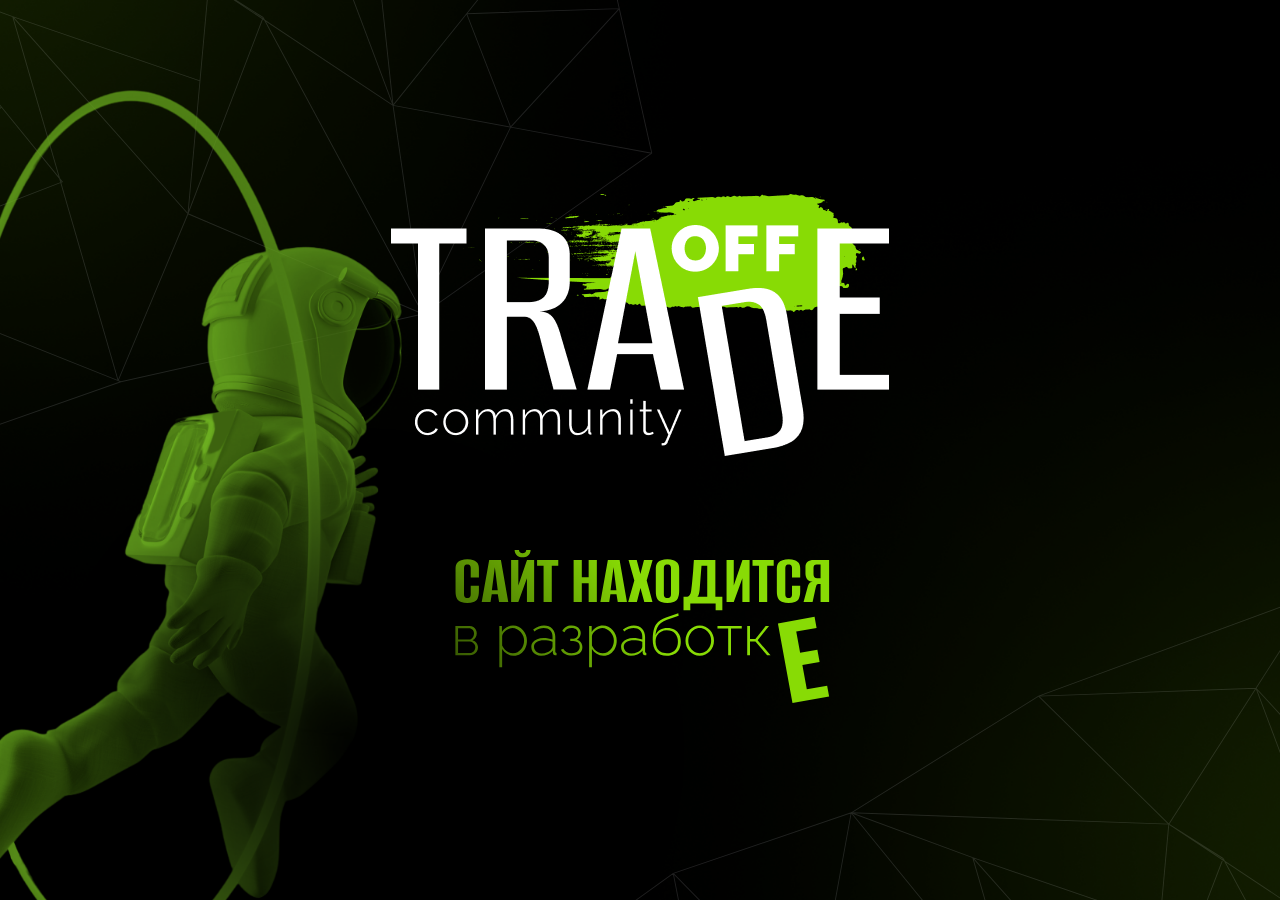
<file: dev.html>
<!DOCTYPE html>
<html lang="en">

<head>
    <meta charset="UTF-8">
    <meta http-equiv="X-UA-Compatible" content="IE=edge">
    <meta name="viewport" content="width=device-width, initial-scale=1.0">

    <link rel="stylesheet" href="style.css">

    <title>Document</title>
</head>

<body>
    <main>
        <div class="development">
            <div class="polygons">
                <img class="polygon" src="assets/img/polygons.svg" alt="polygons">
                <img class="polygon" src="assets/img/polygons.svg" alt="polygons">
            </div>
            <div class="development-logo">
                <img src="assets/img/logo.png" alt="logo">
            </div>
            <div class="development-message">
                <img src="assets/img/dev-message.svg" alt="message">
            </div>
            <div class="astronaut">
                <img src="assets/img/astronaut.png" alt="astronaut">
            </div>
        </div>
    </main>
</body>

</html>
</file>
<file: style.css>
body {
    margin: 0;
    background-color: #000;
}

img {
    pointer-events: none;
}

.development {
    display: flex;
    align-items: center;
    justify-content: center;
    flex-direction: column;
    background-image: url('assets/img/dev-bg.png');
    background-size: cover;
    background-repeat: no-repeat;
    background-position: center;
    height: 100vh;
    width: 100%;
    position: relative;
    overflow: hidden;
}

.development * {
    -webkit-touch-callout: none;
    -webkit-user-select: none;   
    -khtml-user-select: none;    
    -moz-user-select: none;      
    -ms-user-select: none;      
    user-select: none;                                       
}

.polygons {
    position: absolute;
    width: 100%;
    height: 85%;
    display: flex;
    align-items: center;
    justify-content: center;
}

.polygon {
    width: 100%;
    height: 100%;
    object-fit: contain;
    position: absolute;
    transform: rotateZ(-15deg);
}

.polygon:first-child {
    top: -40%;
    left: -50%;
}

.polygon:last-child {
    bottom: -70%;
    right: -25%;
}

.development-logo {
    margin-bottom: 90px;
}

.astronaut {
    position: absolute;
    bottom: 0;
    left: 0;
    display: flex;
    align-items: flex-end;
}

.astronaut img {
    height: 90vh;
    width: auto;
}

.show-on-load {
    opacity: 0;
    transition: 2s;
}

.show-on-load.active {
    opacity: 1;
}

@media screen and (max-width: 1200px){
    .development {
        background-color: #13170B;
        background-image: none;
    }
    
    .polygons  {
        width: 180%;
        top: -5%;
    }

    .polygon {
        width: 100%;
    }

    .polygon:first-child {
        top: auto;
        left: auto;
    }

    .polygon:last-child {
        display: none;
    }

    .development {
        flex-direction: column;
    }

    .development-logo {
        position: relative;
        margin: 0 0 40px;
    }

    .development-logo img {
        width: 200px;
    }

    .development-message {
        position: relative;
        margin: 0;
        right: auto;
        bottom: auto;
    }

    .development-message img {
        width: 200px;
    }
    


    .astronaut {
        display: none;
    }
}

/* preloader */

.preloader {
    display: flex;
    align-items: center;
    justify-content: center;
    background-color: #0C0C0C;
    width: 100%;
    height: 100vh;
    position: fixed;
    z-index: 9999999;
    opacity: 1;
    transition: 1s;
}

.preloader.hidden {
    opacity: 0;
    pointer-events: none;
}

.lds-ring {
    display: inline-block;
    position: relative;
    width: 80px;
    height: 80px;
  }
  .lds-ring div {
    box-sizing: border-box;
    display: block;
    position: absolute;
    width: 64px;
    height: 64px;
    margin: 8px;
    border: 8px solid #88DB05;
    border-radius: 50%;
    animation: lds-ring 1.2s cubic-bezier(0.5, 0, 0.5, 1) infinite;
    border-color: #88DB05 transparent transparent transparent;
  }
  .lds-ring div:nth-child(1) {
    animation-delay: -0.45s;
  }
  .lds-ring div:nth-child(2) {
    animation-delay: -0.3s;
  }
  .lds-ring div:nth-child(3) {
    animation-delay: -0.15s;
  }
  @keyframes lds-ring {
    0% {
      transform: rotate(0deg);
    }
    100% {
      transform: rotate(360deg);
    }
  }

/* main page */

* {
    box-sizing: border-box;
    font-family: 'Raleway', sans-serif;
}

header {
    display: flex;
    align-items: center;
    justify-content: space-between;
    width: 100%;
    padding: 50px 135px;
    font-style: normal;
    font-weight: 600;
    font-size: 20px;
    line-height: 23px;
    color: #88DB05;
    position: fixed;
    top: 0;
    left: 0;
    z-index: 7;
}

a {
    font-style: normal;
    font-weight: 600;
    color: #88DB05;
    text-decoration: none;
}

.contact {
    margin-right: 60px;
}

.social-links a {
    margin-right: 10px;
}

.social-links a svg .hover { 
    transition: 0.4s;
}

.social-links a:hover svg .hover {
    fill: #FFFFFF;
}


.header-left,
.header-right {
    width: calc(50% - 82px);
}

.header-center {
    width: 164px;
}

.header-right {
    display: flex;
    align-items: center;
    justify-content: flex-end;
}

.logo {
    display: block;
}

.main {
    background-image: url('assets/img/main-bg.png');
    background-repeat: no-repeat;
    background-position: center top;
    background-size: contain;
    height: 100vh;
    padding-top: 80px;
    display: flex;
    align-items: center;
    justify-content: flex-start;
    flex-direction: column;
}

.parallax-block {
    position: absolute;
    top: 180px;
    z-index: 1;
}

.replacement-canvas {
    margin-left: -10vw;
}

.replacement-canvas img {
    height: 100%;
    width: auto;
}

#astronaut {
    right: 10%;
    left: auto !important;
    height: 80%;
    bottom: 12%;
    top: auto !important;
}

.menu-block {
    width: 100%;
    max-width: 1000px;
    position: relative;
    z-index: 10;
}

.menu-block canvas {
    position: relative;
    height: auto;
}

.main-menu {
    position: relative;
    z-index: 10;
    display: flex;
    align-items: center;
    justify-content: space-between;
    top: 125px;
    width: 1000px;
}

.menu-item {
    font-family: 'Raleway';
    font-style: normal;
    font-weight: normal;
    font-size: 13px;
    line-height: 21px;
    color: #FFFFFF;
    text-transform: uppercase;
    transition: 0.4s;
    letter-spacing: 1.3px;
    cursor: pointer;
    width: 100%;
    text-align: center;
}

.menu-item:hover {
    color: #88DB05;
    text-shadow: 0 0 3px #FFFFFF;
}

button {
    background: #88DB29;
    font-style: normal;
    font-weight: 500;
    font-size: 24px;
    line-height: 28px;
    color: #0C0C0C;
    padding: 25px;
    display: flex;
    align-items: center;
    justify-content: center;
    position: relative;
    border: none;
    outline: none;
    cursor: pointer;
    z-index: 5;
    transition: 0.4s;
}

button:hover {
    background: #FFFFFF;
}

.button-svg {
    position: absolute;
    height: 140%;
}

.main-btn-container {
    position: absolute;
    bottom: 10vh;
    z-index: 20;
}

.main-btn {
    width: 390px;
    position: relative;
    z-index: 7;
}

.canvas-block {
    position: absolute;
    z-index: 5;
    width: 100%;
    height: 100%;
    top: 0;
    left: 0;
}

canvas {
    width: 100%;
    height: 100%;
    position: absolute;
}

@media screen and (max-width: 1700px){
    header {
        padding: 20px 20px;
        font-size: 15px;
        line-height: 17px;
    }

    .contact {
        margin-right: 20px;
    }


    button {
        font-size: 16px;
        line-height: 18px;
    }

    .main-btn {
        margin-top: 25px;
        width: 320px;
    }
}

@media screen and (max-width: 1400px){
    .menu-block,
    .parallax-block {
        transform-origin: top center;
        transform: scale(0.8);
    }
}
</file>
